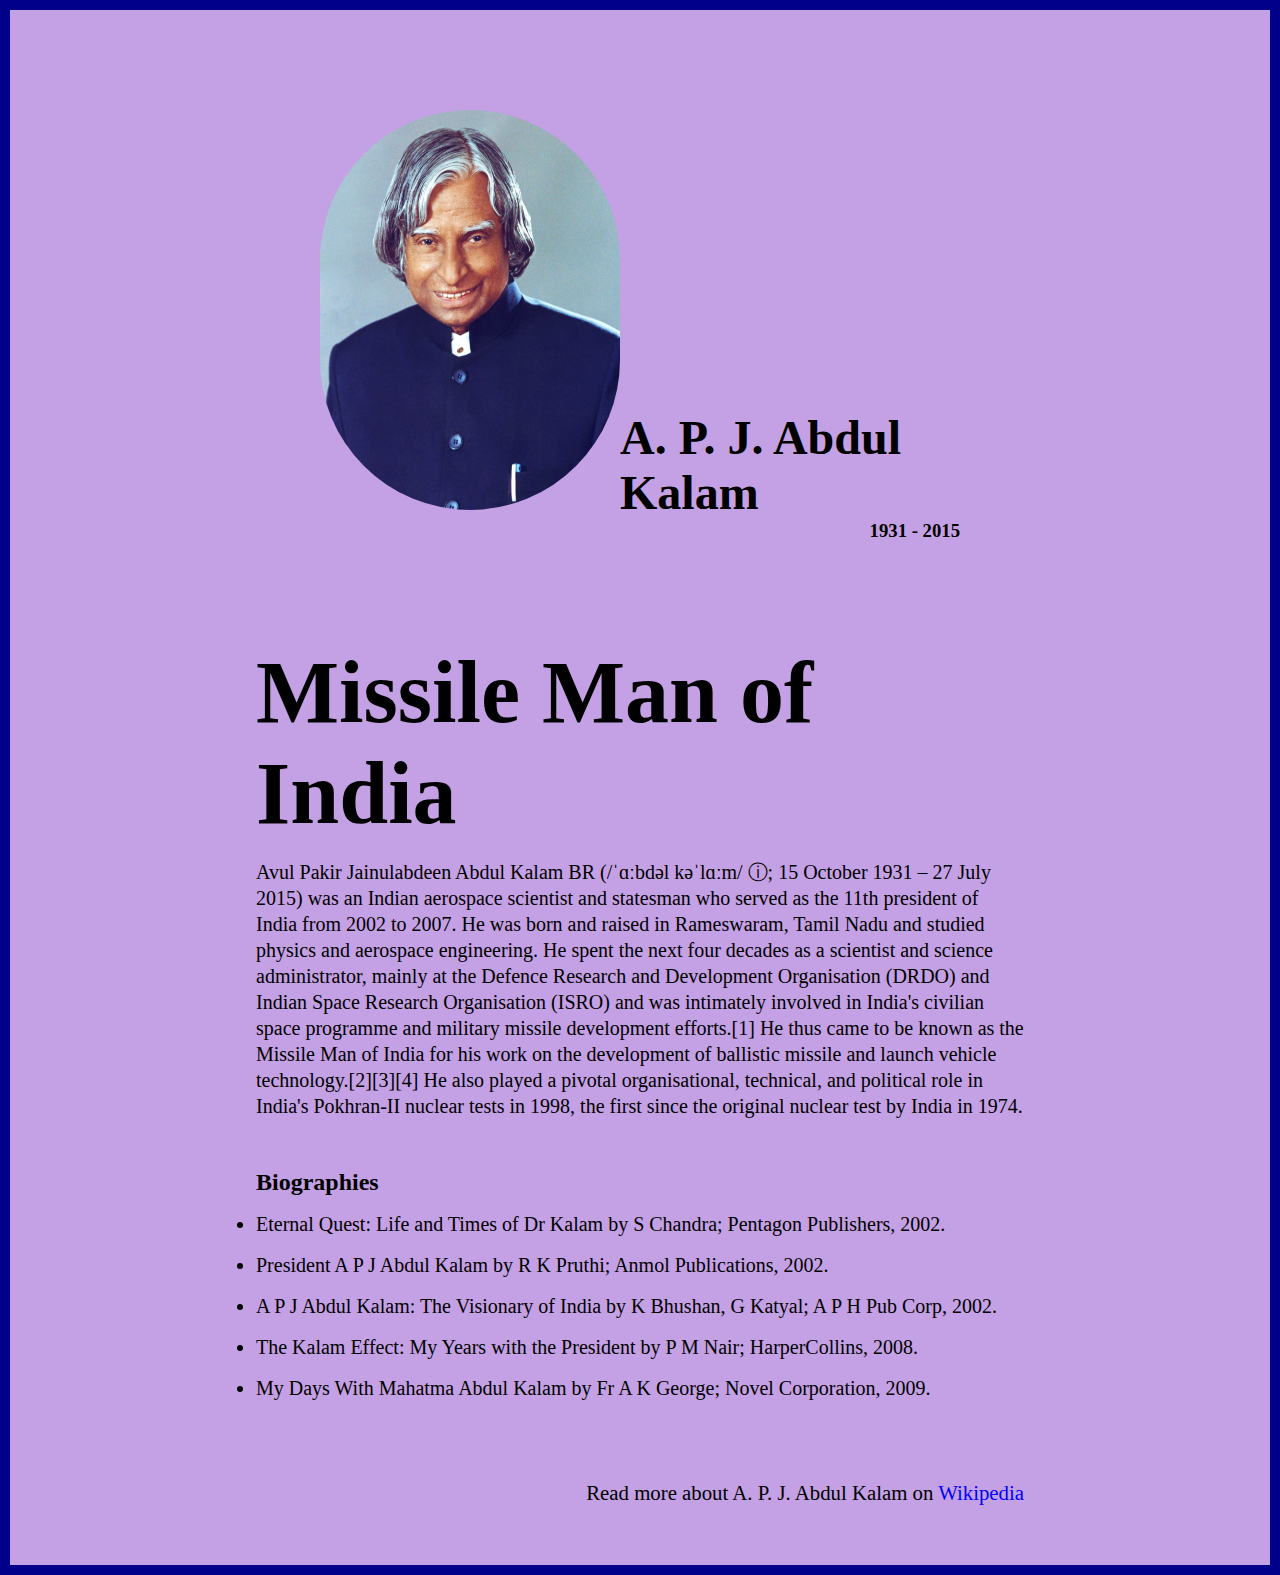
<file: Project 1/index.html>
<!DOCTYPE html>
<html lang="en">

<head>
    <meta charset="UTF-8">
    <meta http-equiv="X-UA-Compatible" content="IE=edge">
    <meta name="viewport" content="width=device-width, initial-scale=1.0">
    <title>Tribute Page</title>
    <link rel="stylesheet" href="style.css">
</head>

<body>
    <div class="cont1">
        <div><img src="apj.jpg" alt=""></div>
        <div class="c12">
            <h1>A. P. J. Abdul Kalam</h1>
            <h3>1931 - 2015</h3>
        </div>
    </div>
    <div class="cont2">
        <h1>Missile Man of India</h1>
        <p>Avul Pakir Jainulabdeen Abdul Kalam BR (/ˈɑːbdəl kəˈlɑːm/ ⓘ; 15 October 1931 – 27 July 2015) was an Indian
            aerospace scientist and statesman who served as the 11th president of India from 2002 to 2007. He was born
            and raised in Rameswaram, Tamil Nadu and studied physics and aerospace engineering. He spent the next four
            decades as a scientist and science administrator, mainly at the Defence Research and Development
            Organisation (DRDO) and Indian Space Research Organisation (ISRO) and was intimately involved in India's
            civilian space programme and military missile development efforts.[1] He thus came to be known as the
            Missile Man of India for his work on the development of ballistic missile and launch vehicle
            technology.[2][3][4] He also played a pivotal organisational, technical, and political role in India's
            Pokhran-II nuclear tests in 1998, the first since the original nuclear test by India in 1974.
        </p>
        <h3>Biographies</h3>
        <ul class="list">
            <li>Eternal Quest: Life and Times of Dr Kalam by S Chandra; Pentagon Publishers, 2002.</li>
            <li>President A P J Abdul Kalam by R K Pruthi; Anmol Publications, 2002.</li>
            <li>A P J Abdul Kalam: The Visionary of India by K Bhushan, G Katyal; A P H Pub Corp, 2002.</li>
            <li>The Kalam Effect: My Years with the President by P M Nair; HarperCollins, 2008.</li>
            <li>My Days With Mahatma Abdul Kalam by Fr A K George; Novel Corporation, 2009.</li>
        </ul>
        <div>Read more about A. P. J. Abdul Kalam on <a href="https://en.wikipedia.org/wiki/A._P._J._Abdul_Kalam">Wikipedia</a></div>
    </div>
</body>

</html>
</file>
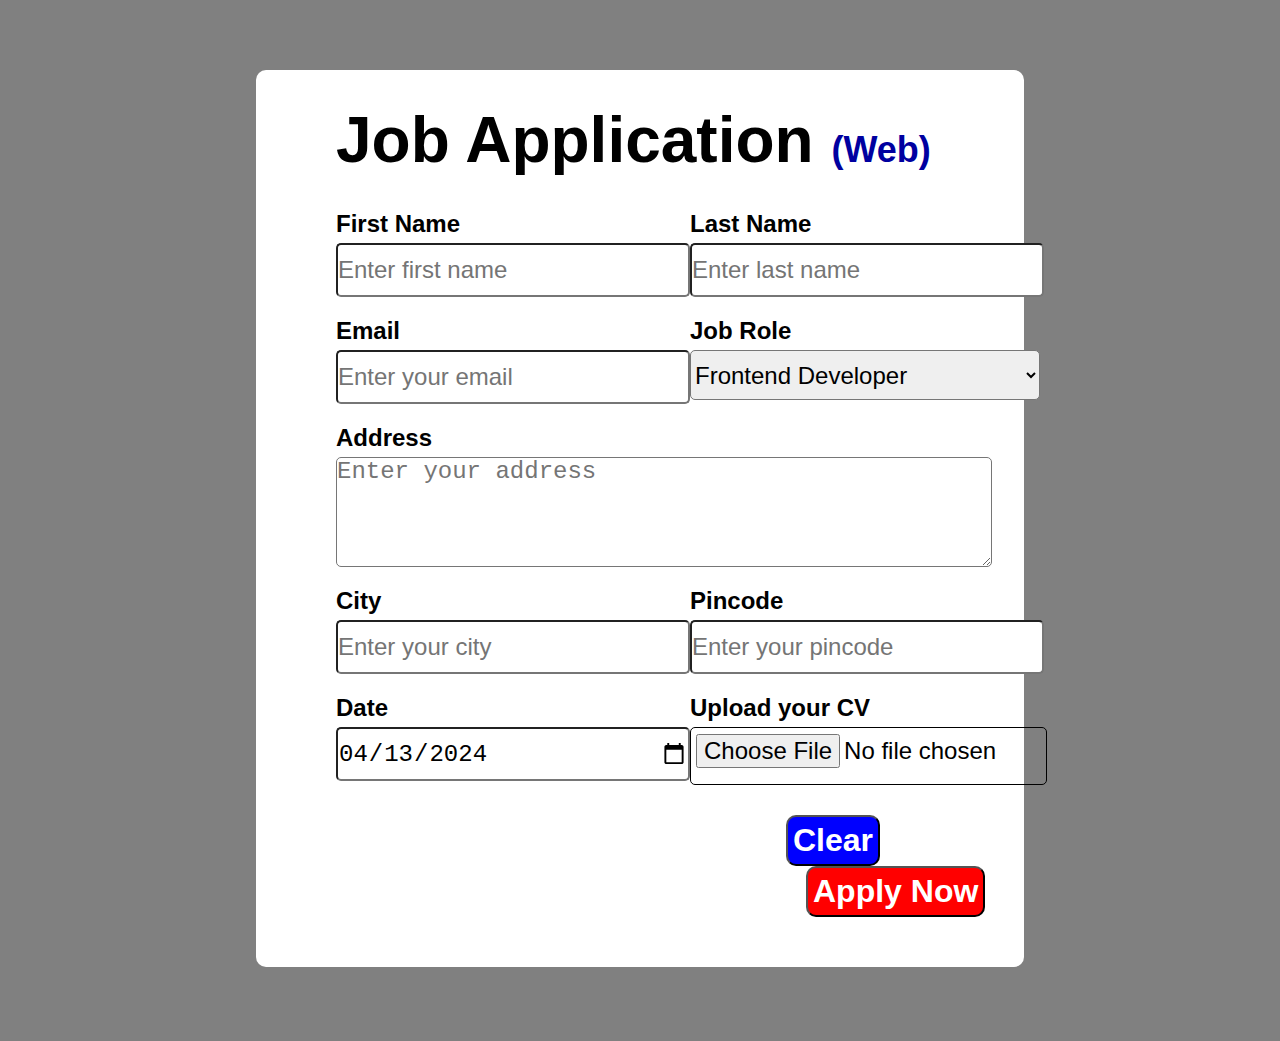
<file: Project 2/index.html>
<!DOCTYPE html>
<html lang="en">

<head>
    <meta charset="UTF-8">
    <meta http-equiv="X-UA-Compatible" content="IE=edge">
    <meta name="viewport" content="width=device-width, initial-scale=1.0">
    <title>Job Application Home Page</title>
    <link rel="stylesheet" href="style.css">
</head>

<body>
    <div class="box">
        <div class="main">
            <h1>Job Application <span>(Web)</span></h1>
        </div>
        <form action="#">
            <div class="container">
                <div class="cont"><label for="fname">First Name</label>
                    <input type="text" id="fname" placeholder="Enter first name">
                </div>
                <div class="cont"><label for="lname">Last Name</label>
                    <input type="text" id="lname" placeholder="Enter last name">
                </div>
                <div class="cont"><label for="email">Email</label>
                    <input type="city" id="email" placeholder="Enter your email">
                </div>
                <div class="cont"><label for="role">Job Role</label>
                    <select name="" id="role">
                        <option value="Frontend Developer">Frontend Developer</option>
                        <option value="Backend Developer">Backend Developer</option>
                        <option value="Quality Assurance">Quality Assurance</option>
                        <option value="SOC Analyst">SOC Analyst</option>
                    </select>
                </div>
                <div class="cont area"><label for="add">Address</label>
                    <textarea name="" id="add" cols="10" rows="4" placeholder="Enter your address"></textarea>
                </div>
                <div class="cont"><label for="city">City</label>
                    <input type="text" id="city" placeholder="Enter your city">
                </div>
                <div class="cont"><label for="pincode">Pincode</label>
                    <input type="number" id="pincode" placeholder="Enter your pincode">
                </div>
                <div class="cont"><label for="date">Date</label>
                    <input type="Date" value="2024-04-13" id="date">
                </div>
                <div class="cont"><label for="cv">Upload your CV</label>
                    <input type="file" id="cv" >
                </div>


            </div>
            <div class="btn">
                <button class="btn1" type="reset">Clear</button>
                <button class="btn2" type="submit">Apply Now</button>
            </div>
        </form>
    </div>
</body>

</html>
</file>
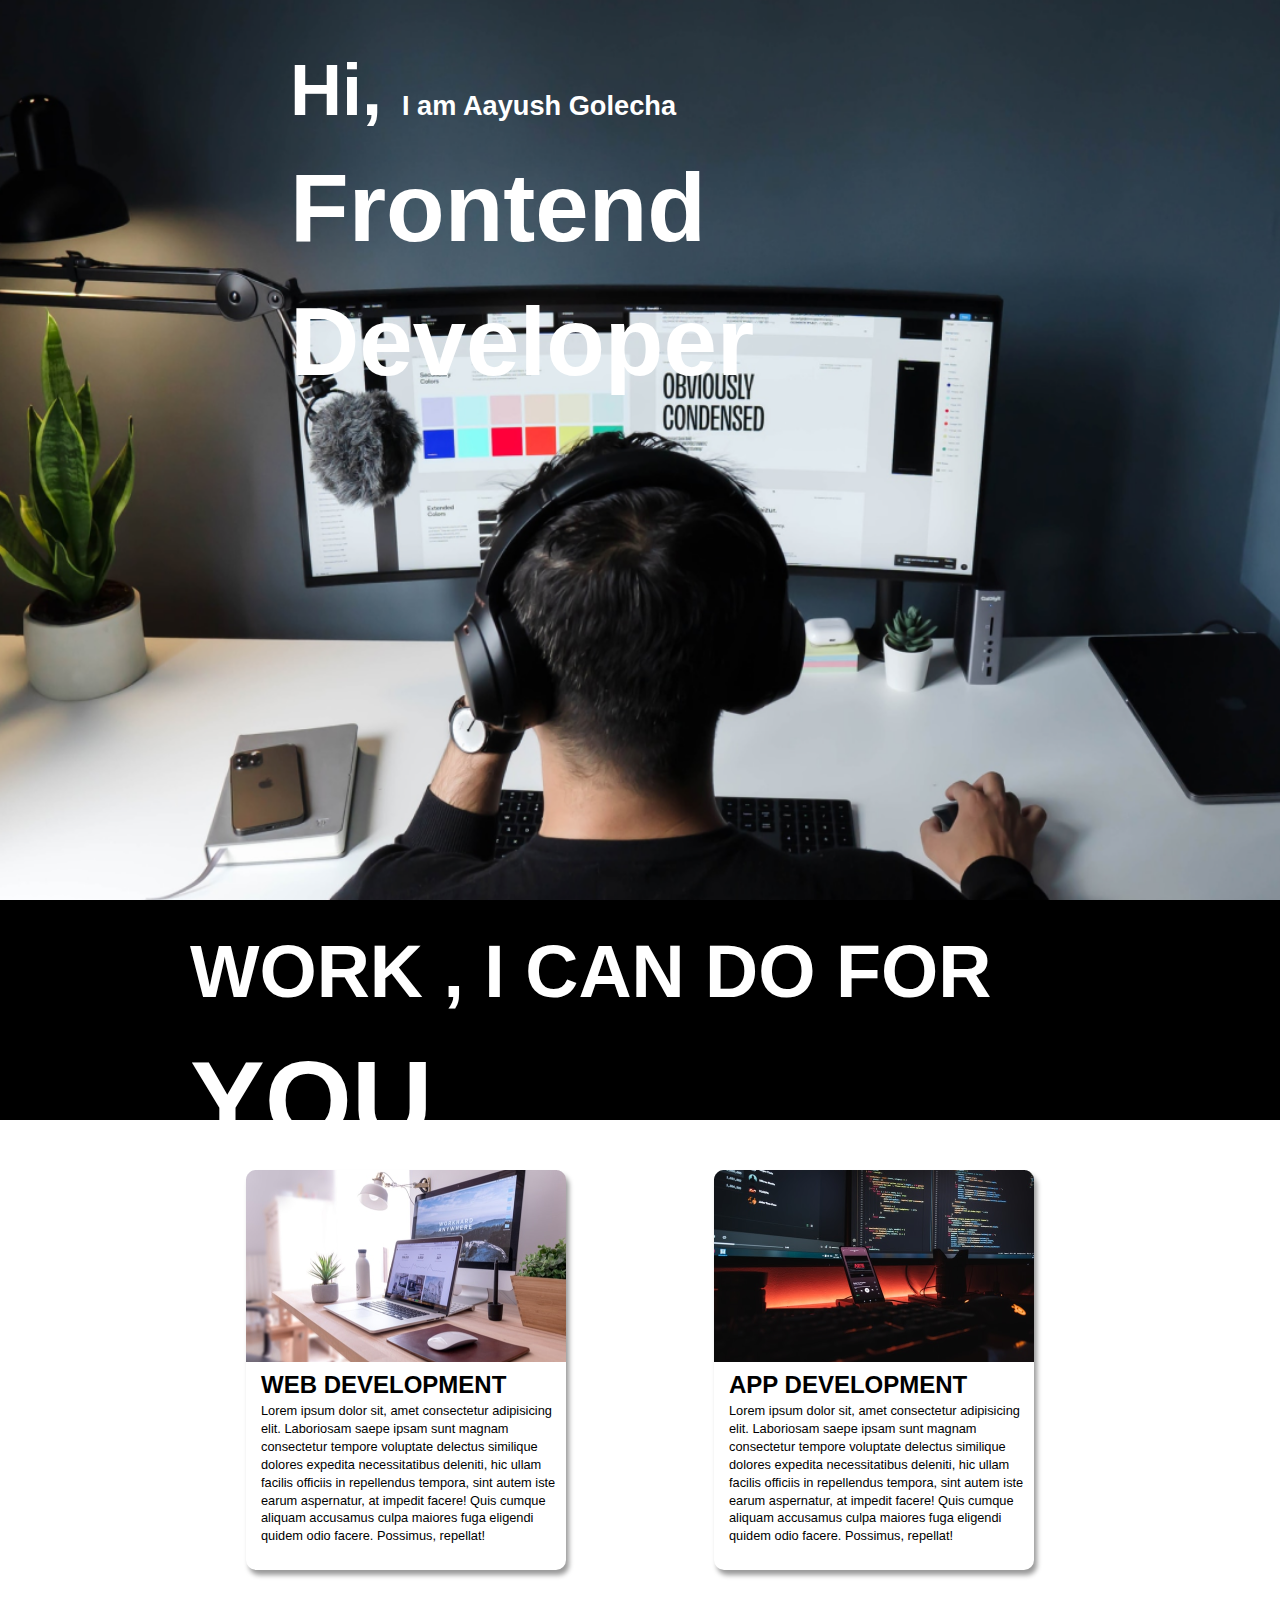
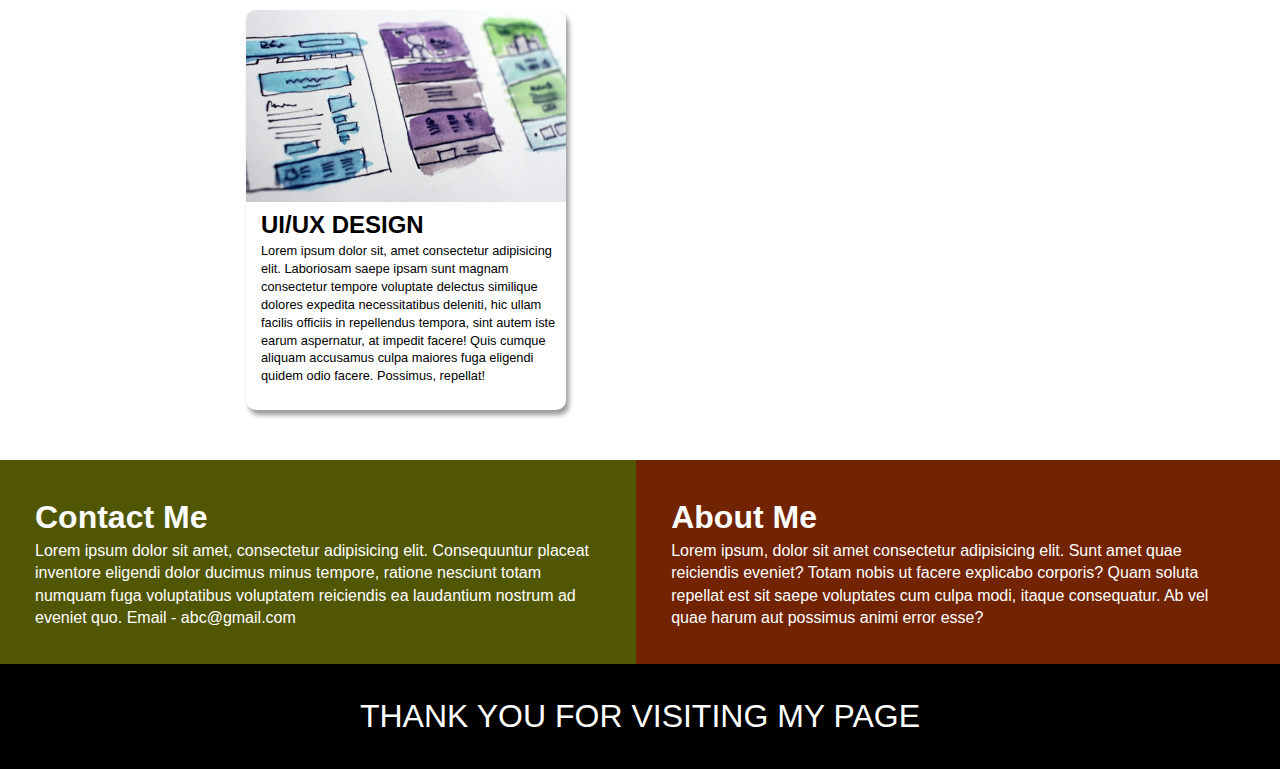
<file: Project 4/index.html>
<!DOCTYPE html>
<html lang="en">

<head>
    <meta charset="UTF-8">
    <meta http-equiv="X-UA-Compatible" content="IE=edge">
    <meta name="viewport" content="width=device-width, initial-scale=1.0">
    <title>Portfolio Page</title>
    <link rel="stylesheet" href="style.css">
    <link rel="icon" href="logo.png">
</head>

<body>
    <section class="hero">
        <div class="container">
            <h2 class="lg">Hi,&nbsp;<span>I am Aayush Golecha</span></h2>
            <h1 class="lg">Frontend Developer</h1>
        </div>
    </section>
    <section class="bg">
        <div class="work">
            <h1>WORK , I CAN DO FOR <span>YOU</span></h1>
        </div>
    </section>
    <section class="grid">
        <div class="pro">
            <div class="cont">
                <div><img src="web.png" alt=""></div>
                <div class="cont1">
                    <h2>web development</h2>
                    <p>Lorem ipsum dolor sit, amet consectetur adipisicing elit. Laboriosam saepe ipsam sunt magnam
                        consectetur tempore voluptate delectus similique dolores expedita necessitatibus deleniti, hic
                        ullam facilis officiis in repellendus tempora, sint autem iste earum aspernatur, at impedit
                        facere! Quis cumque aliquam accusamus culpa maiores fuga eligendi quidem odio facere. Possimus,
                        repellat!</p>
                </div>
            </div>
        </div>
        <div class="pro">
            <div class="cont">
                <div><img src="mobile.png" alt=""></div>
                <div class="cont1">
                    <h2>app development</h2>
                    <p>Lorem ipsum dolor sit, amet consectetur adipisicing elit. Laboriosam saepe ipsam sunt magnam
                        consectetur tempore voluptate delectus similique dolores expedita necessitatibus deleniti, hic
                        ullam facilis officiis in repellendus tempora, sint autem iste earum aspernatur, at impedit
                        facere! Quis cumque aliquam accusamus culpa maiores fuga eligendi quidem odio facere. Possimus,
                        repellat!</p>
                </div>
            </div>
        </div>
        <div class="pro">
            <div class="cont">
                <div><img src="uiux.png" alt=""></div>
                <div class="cont1">
                    <h2>ui/ux design</h2>
                    <p>Lorem ipsum dolor sit, amet consectetur adipisicing elit. Laboriosam saepe ipsam sunt magnam
                        consectetur tempore voluptate delectus similique dolores expedita necessitatibus deleniti, hic
                        ullam facilis officiis in repellendus tempora, sint autem iste earum aspernatur, at impedit
                        facere! Quis cumque aliquam accusamus culpa maiores fuga eligendi quidem odio facere. Possimus,
                        repellat!</p>
                </div>
            </div>
        </div>
    </section>
    <section class="info">

        <div class="c1">
            <h1>Contact Me</h1>
            <p>Lorem ipsum dolor sit amet, consectetur adipisicing elit. Consequuntur placeat inventore eligendi dolor
                ducimus minus tempore, ratione nesciunt totam numquam fuga voluptatibus voluptatem reiciendis ea
                laudantium nostrum ad eveniet quo. Email - abc@gmail.com</p>
        </div>
        <div class="c2">
            <h1>About Me</h1>
            <p>Lorem ipsum, dolor sit amet consectetur adipisicing elit. Sunt amet quae reiciendis eveniet? Totam nobis
                ut facere explicabo corporis? Quam soluta repellat est sit saepe voluptates cum culpa modi, itaque
                consequatur. Ab vel quae harum aut possimus animi error esse?</p>
        </div>

    </section>
    <footer>
        Thank you for visiting my page
    </footer>
</body>

</html>
</file>
<file: Project 1/style.css>
* {
    margin: 0;
    padding: 0;
}

body {
    border: 10px solid darkblue;
    background-color: rgb(196, 161, 228);
}

img {
    width: 300px;
    height: 400px;
    border-radius: 150px;
}

.cont1 {
    display: flex;
    width: 50vw;
    margin: auto;
    justify-content: space-between;
    margin-top: 100px;
    margin-bottom: 100px;
}

.c12 {
    margin-top: 300px;
}

.cont1 div h1 {
    font-size: 3rem;
}

.cont1 div h3 {
    text-align: right;
}

.cont2 {
    width: 60vw;
    margin: auto;
}

.cont2 h1 {
    font-size: 5.5rem;
}

.cont2 p {
    font-size: 1.25rem;
    padding-top: 15px;
    line-height: 1.3;
}

.cont2 h3 {
    padding-top: 50px;
    font-size: 1.5rem;
}

.cont2 ul li {
    font-size: 1.25rem;
    padding-top: 15px;
    line-height: 1.3;
}

.cont2 div {
    font-size: 1.3rem;
    padding-top: 80px;
    text-align: right;
    margin-bottom: 60px;
}

.cont2 div a {
    text-decoration: none;
    color: blue;
}

@media screen and (max-width: 450px) {
    .cont1 div img{
        height: 300px;
        width: 200px;
    }
    .cont1 {
        flex-direction: column;
        margin: 100px 60px;
        width: 60vw;
    }

    .cont1 div h1 {
        font-size: 1.75rem;
    }
    .c12{
        margin-top: 50px;
    }
    .cont2 h1{
        font-size: 3rem;
    }
    .cont2 p{
        font-size: 1rem;
    }
    .cont2 h3{
        font-size: 1.25rem;
    }
    .cont2 ul li {
        font-size: 1rem;
    }
}
</file>
<file: Project 2/style.css>
* {
    margin: 0;
    padding: 0;
}

body {
    font-family: 'Segoe UI', Tahoma, Geneva, Verdana, sans-serif;
    background-color: grey;
}

.box {
    background-color: white;
    width: 60vw;
    margin: 0 auto;
    border-radius: 10px;
}

.main {
    margin-top: 70px;
    margin-left: 80px;
    padding-top: 60px;
}

h1 {
    font-size: 4rem;
    font-weight: 700;
    line-height: 1.25rem;
}

h1 span {
    font-size: 2.25rem;
    color: rgb(0, 0, 160);
}

form {
    padding-top: 30px;
    margin-left: 80px;
}

.container {
    display: grid;
    grid-template-columns: 1fr 1fr;
    /* grid-template-columns: repeat(auto-fit, minmax(300px, 1fr)); */
}

form label {
    font-size: 1.5rem;
    font-weight: 700;
    margin-bottom: 5px;
}

form input {
    border-radius: 5px;
    width: 350px;
    height: 50px;
    font-size: 1.5rem;
}

.cont {
    display: flex;
    flex-direction: column;
    margin-top: 20px;
}

form select {
    border-radius: 5px;
    width: 350px;
    height: 50px;
    font-size: 1.5rem;
}

.area {
    grid-column: 1 / span 2;
}

.area textarea {
    width: 92%;
    border-radius: 5px;
    font-size: 1.5rem;
}
#cv{
    padding-top: 6px;
    border: 1px solid black;
    padding-left: 5px;
}
.btn{
    margin-top: 30px;
    margin-left: 450px;
    padding-bottom: 50px;
    margin-bottom: 70px;
}
button{
    font-size: 2rem;
}

input::-webkit-outer-spin-button,
input::-webkit-inner-spin-button {
  -webkit-appearance: none;
  margin: 0;
}
.btn1{
    background-color: blue;
    color: white;
    font-weight: 600;
    padding: 5px;
    border-radius: 10px;
}
.btn1:hover{
    background-color: rgb(0, 0, 118);
}
.btn2{
    color: white;
background-color: red;
padding: 5px;
font-weight: 600;
margin-left: 20px;
border-radius: 10px;
}
.btn2:hover{
    background-color: rgb(186, 2, 2)
}
@media only screen and (max-width:450px){
    .box{
        width: 80vw;
    }
    .main {
        margin-left: 20px;
    }
    h1 {
        font-size: 2.1rem;
    }
    
    h1 span {
        font-size: 1.75rem;
    }
    form {
        margin-left: 20px;
    }
    .container {
        grid-template-columns: 1fr;
    }
    .cont {
        display: block;
        flex-direction: column;
        margin-top: 20px;
    }
}
</file>
<file: Project 4/style.css>
* {
    margin: 0;
    padding: 0;
    box-sizing: border-box;
}

html,
body {
    margin: 0;
    height: 100%;
    font-size: 16px;
    font-family: "Lato", sans-serif;
    font-weight: 300;
    line-height: 1.4;
}

.hero {
    background-image: url(developer.png);
    min-height: 100vh;
    color: white;
    position: relative;
    background-position: center;
    background-size: cover;
    background-repeat: no-repeat;
}

.container {
    max-width: 700px;
    margin: 0 auto;
    font-size: 3rem;
    padding-top: 40px;
}

.container h2 span {
    font-size: 1.7rem;
}

.work {
    height: 220px;
    width: 900px;
    margin: auto;
    font-size: 2.3rem;
    padding-top: 20px;
    color: white;
}

.bg {
    background-color: black;
}

.work h1 span {
    font-size: 7rem;
}

.grid {
    display: grid;
    width: 70vw;
    grid-template-columns: repeat(auto-fit, minmax(320px, 1fr));
    gap: 40px;
    margin: 50px auto;
}

.pro {
    display: flex;
    align-items: center;
    justify-content: center;
}

.cont {
    max-width: 320px;
    height: 400px;
    border-radius: 10px;
    box-shadow: 3px 5px 5px rgba(1, 1, 1, 0.4);
    transition: 0.2s ease-in-out;
    /* padding-top: 100px; */
}

.cont:hover {
    transform: scale(1.04);
    box-shadow: 3px 5px 5px rgba(0, 0, 0, 0.6);
    transition: 0.2s ease-in-out;
}

.cont1 {
    padding-left: 15px;
}

.cont1 h2 {
    text-transform: uppercase;
}

.cont1 p {
    font-size: 0.8rem;
}

.info {
    display: flex;
}

.c1 {
    background-color: #515603;
}

.c2 {
    background-color: #722300;
}
.c1, .c2{
    min-height: 200px;
    padding: 35px;
    color: white;
}
footer{
    text-transform: uppercase;
    text-align: center;
    padding: 30px;
    color: white;
    background-color: black;
    font-size: 2rem;
}
@media (max-width: 786px) {
    .hero {
      min-height: 50vh;
    }
    .container {
      padding: 30px 0;
      text-align: center;
    }
    .lg {
      font-size: 35px;
    }
    .work{
        text-align: center;
        width: 460px;
        height: 100px;
    }
    .bg h1 {
      font-size: 22px;
    }
    .bg h1 span {
      font-weight: 400;
      font-size: 30px;
    }
    .info {
      flex-direction: column;
    }
    h1 {
      font-size: 32px;
    }
    .c1 h2,
    .c2 h2 {
      font-size: 32px;
    }
  }
</file>
